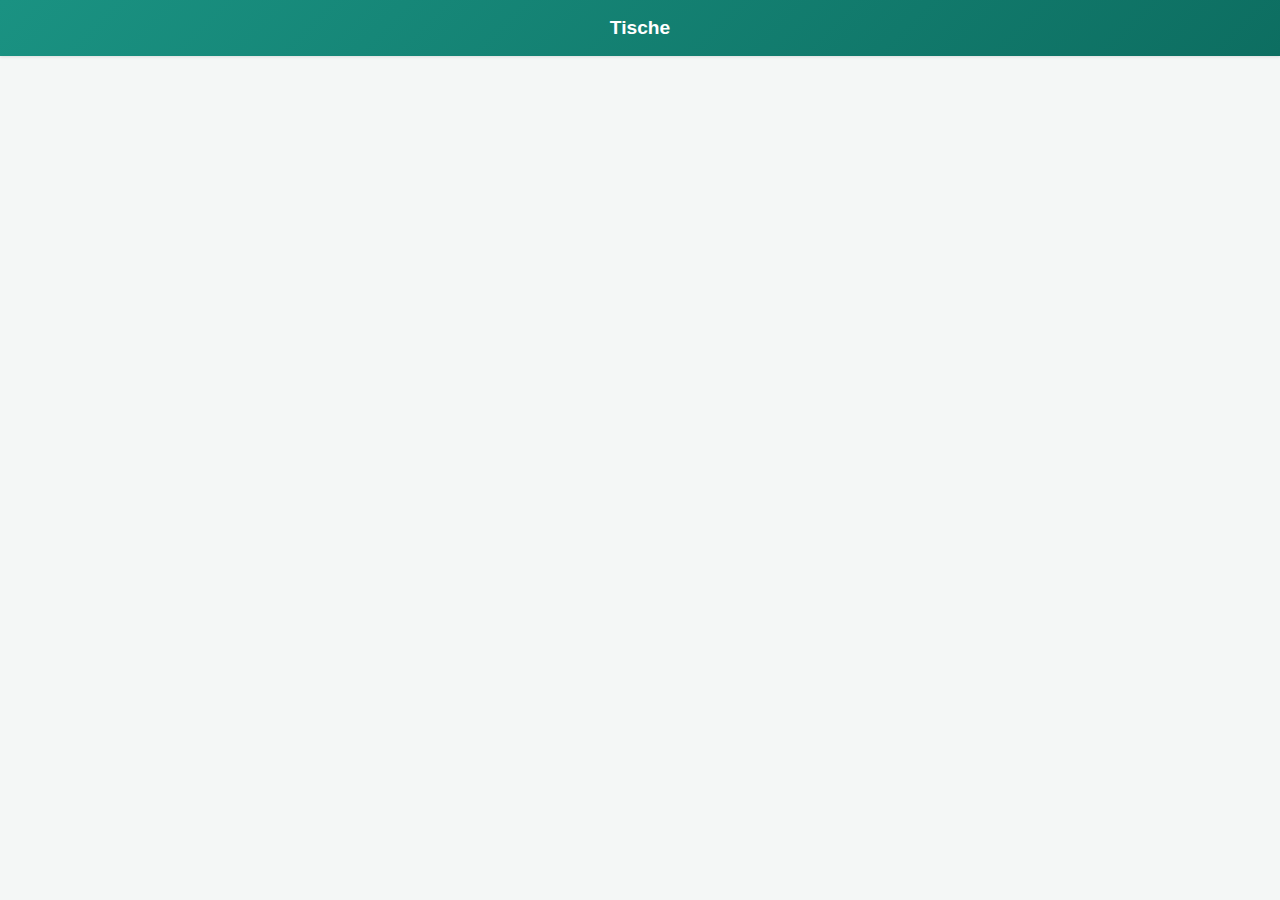
<file: index.html>
<!DOCTYPE html>
<html lang="en">

<head>
    <meta charset="UTF-8">
    <meta name="viewport"
        content="width=device-width, initial-scale=1.0, maximum-scale=1.0, user-scalable=no, viewport-fit=cover">
    <meta name="apple-mobile-web-app-capable" content="yes">
    <meta name="apple-mobile-web-app-status-bar-style" content="black-translucent">
    <meta name="apple-mobile-web-app-title" content="WaiterPad">
    <link rel="apple-touch-icon" href="https://cdn-icons-png.flaticon.com/512/1046/1046857.png">
    <meta name="theme-color" content="#1a9282">
    <link rel="manifest" href="manifest.json">
    <title>WaiterPad</title>
    <link rel="stylesheet" href="style.css">
</head>

<body>

    <header id="headerTitle">
        <div class="header-left"></div>
        <div class="header-center">Tische</div>
        <div class="header-right"></div>
    </header>

    <div id="modalContainer"></div>

    <div class="container">
        <div id="tableGrid" class="grid">
            <!-- Tables generated via script.js -->
        </div>

        <div id="orderInterface" style="display:none;">
            <div class="search-container">
                <input type="text" id="numSearch" class="search-box" placeholder="ID oder Name suchen..."
                    inputmode="decimal" autocomplete="off" oninput="searchMenu()">
                <button id="kbToggle" class="kb-toggle-btn" onclick="toggleKeyboard()"
                    title="Tastatur wechseln">⌨️</button>
            </div>
            <div id="searchResults" class="results"></div>

            <div class="order-header">
                <h3>Bestellung</h3>
            </div>

            <div id="activeOrder" class="order-list"></div>

            <div class="footer-btns">
                <button class="delete-table-btn" onclick="removeTable(currentTable)">Tisch löschen</button>
                <button class="clear-btn" onclick="clearTable()">Tisch leeren</button>
                <button class="back-btn" onclick="backToTables()">Zurück</button>
            </div>
        </div>
    </div>

    <script src="script.js"></script>
</body>

</html>
</file>
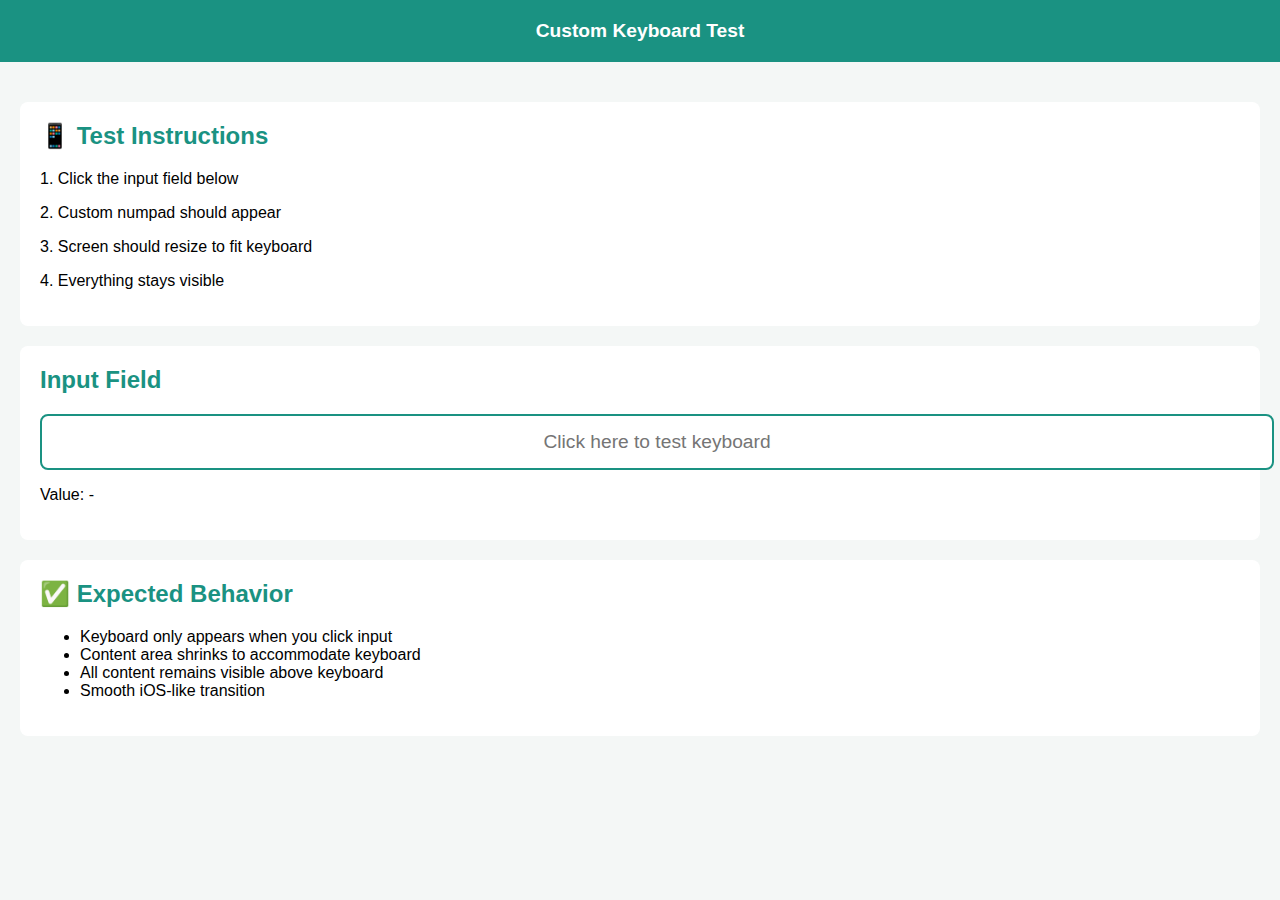
<file: keyboard_test.html>
<!DOCTYPE html>
<html lang="en">

<head>
    <meta charset="UTF-8">
    <meta name="viewport" content="width=device-width, initial-scale=1.0">
    <title>Test Custom Keyboard</title>
    <style>
        body {
            margin: 0;
            font-family: -apple-system, BlinkMacSystemFont, "Segoe UI", Roboto, sans-serif;
            height: 100vh;
            display: flex;
            flex-direction: column;
        }

        .container {
            flex: 1;
            display: flex;
            flex-direction: column;
            transition: padding-bottom 0.3s ease;
            position: relative;
        }

        .content {
            flex: 1;
            padding: 20px;
            overflow-y: auto;
            background: #f4f7f6;
        }

        .status {
            background: #1a9282;
            color: white;
            padding: 20px;
            text-align: center;
            font-size: 1.2rem;
            font-weight: bold;
        }

        input {
            width: 100%;
            padding: 15px;
            font-size: 1.2rem;
            text-align: center;
            border: 2px solid #1a9282;
            border-radius: 8px;
        }

        .test-area {
            margin: 20px 0;
            padding: 20px;
            background: white;
            border-radius: 8px;
        }

        h2 {
            color: #1a9282;
            margin-top: 0;
        }

        .keyboard {
            position: absolute;
            bottom: 0;
            left: 0;
            right: 0;
            background: #d3d3d8;
            padding: 8px 4px;
            box-shadow: 0 -1px 0 rgba(0, 0, 0, 0.1);
            display: none;
        }

        .keyboard-keys {
            display: flex;
            flex-direction: column;
            gap: 6px;
            max-width: 100%;
            margin: 0 auto;
            padding: 0 4px;
        }

        .keyboard-row {
            display: flex;
            gap: 6px;
            justify-content: center;
        }

        .key-btn {
            flex: 1;
            height: 48px;
            max-width: 120px;
            background: white;
            border: none;
            border-radius: 6px;
            font-size: 1.6rem;
            font-weight: 400;
            color: #000;
            box-shadow: 0 1px 0 rgba(0, 0, 0, 0.15);
            cursor: pointer;
        }

        .key-btn:active {
            transform: scale(0.97);
            background: #e5e5ea;
        }

        .key-wide {
            flex: 2;
        }

        .key-delete {
            background: #a5a5aa;
            color: white;
        }
    </style>
</head>

<body>
    <div class="container" id="container">
        <div class="status">Custom Keyboard Test</div>
        <div class="content">
            <div class="test-area">
                <h2>📱 Test Instructions</h2>
                <p>1. Click the input field below</p>
                <p>2. Custom numpad should appear</p>
                <p>3. Screen should resize to fit keyboard</p>
                <p>4. Everything stays visible</p>
            </div>

            <div class="test-area">
                <h2>Input Field</h2>
                <input type="text" id="testInput" placeholder="Click here to test keyboard" readonly
                    onclick="showKeyboard()">
                <p>Value: <span id="value">-</span></p>
            </div>

            <div class="test-area">
                <h2>✅ Expected Behavior</h2>
                <ul>
                    <li>Keyboard only appears when you click input</li>
                    <li>Content area shrinks to accommodate keyboard</li>
                    <li>All content remains visible above keyboard</li>
                    <li>Smooth iOS-like transition</li>
                </ul>
            </div>
        </div>

        <div class="keyboard" id="keyboard">
            <div class="keyboard-keys">
                <div class="keyboard-row">
                    <button class="key-btn" onclick="addChar('7')">7</button>
                    <button class="key-btn" onclick="addChar('8')">8</button>
                    <button class="key-btn" onclick="addChar('9')">9</button>
                </div>
                <div class="keyboard-row">
                    <button class="key-btn" onclick="addChar('4')">4</button>
                    <button class="key-btn" onclick="addChar('5')">5</button>
                    <button class="key-btn" onclick="addChar('6')">6</button>
                </div>
                <div class="keyboard-row">
                    <button class="key-btn" onclick="addChar('1')">1</button>
                    <button class="key-btn" onclick="addChar('2')">2</button>
                    <button class="key-btn" onclick="addChar('3')">3</button>
                </div>
                <div class="keyboard-row">
                    <button class="key-btn key-wide" onclick="addChar('0')">0</button>
                    <button class="key-btn key-delete" onclick="deleteChar()">⌫</button>
                </div>
            </div>
        </div>
    </div>

    <script>
        let activeInput = null;

        function showKeyboard() {
            activeInput = document.getElementById('testInput');
            const keyboard = document.getElementById('keyboard');
            const container = document.getElementById('container');

            keyboard.style.display = 'block';
            const keyboardHeight = keyboard.offsetHeight;
            container.style.paddingBottom = keyboardHeight + 'px';
        }

        function hideKeyboard() {
            const keyboard = document.getElementById('keyboard');
            const container = document.getElementById('container');

            keyboard.style.display = 'none';
            container.style.paddingBottom = '0';
            activeInput = null;
        }

        function addChar(char) {
            if (!activeInput) return;
            activeInput.value += char;
            document.getElementById('value').textContent = activeInput.value || '-';
        }

        function deleteChar() {
            if (!activeInput) return;
            activeInput.value = activeInput.value.slice(0, -1);
            document.getElementById('value').textContent = activeInput.value || '-';
        }

        // Hide keyboard when clicking outside
        document.addEventListener('click', (e) => {
            const keyboard = document.getElementById('keyboard');
            const input = document.getElementById('testInput');

            if (keyboard.style.display === 'block' &&
                !keyboard.contains(e.target) &&
                e.target !== input) {
                hideKeyboard();
            }
        });
    </script>
</body>

</html>
</file>
<file: style.css>
:root {
    --primary: #1a9282;
    --primary-gradient: linear-gradient(135deg, #1a9282 0%, #0d6e61 100%);
    --header-blue: #3a9bfb;
    --accent-green: #27ae60;
    --bg: #f4f7f6;
    --card-bg: #ffffff;
    --text: #2d3436;
    --white: #ffffff;
    --danger: #ff4757;
    --border-radius: 12px;
    --shadow-sm: 0 2px 8px rgba(0, 0, 0, 0.04);
    --shadow-md: 0 4px 12px rgba(0, 0, 0, 0.08);
    --shadow-lg: 0 8px 24px rgba(0, 0, 0, 0.12);
    --grid-spacing: 20px;
    /* Unified spacing variable */
}

/* Global iOS Optimizations */
* {
    box-sizing: border-box;
    touch-action: manipulation;
    -webkit-tap-highlight-color: transparent;
    user-select: none;
    -webkit-user-select: none;
    -webkit-touch-callout: none;
}

html,
body {
    margin: 0;
    padding: 0;
    height: 100%;
    height: 100dvh;
    width: 100%;
    /* Changed from 100vw to prevent potential overflow/centering issues */
    overflow: hidden;
    overscroll-behavior: none;
    font-family: -apple-system, BlinkMacSystemFont, "Segoe UI", Roboto, Helvetica, Arial, sans-serif;
    background: var(--bg);
    position: fixed;
    top: 0;
    left: 0;
}

#rootContainer {
    width: 100%;
    height: 100%;
    display: flex;
    flex-direction: column;
    overflow: hidden;
    background: var(--bg);
    position: relative;
}

header {
    background: var(--primary-gradient);
    color: white;
    height: calc(56px + env(safe-area-inset-top));
    padding-top: env(safe-area-inset-top);
    display: flex;
    align-items: center;
    justify-content: space-between;
    padding-left: max(15px, env(safe-area-inset-left), env(safe-area-inset-right));
    padding-right: max(15px, env(safe-area-inset-left), env(safe-area-inset-right));
    z-index: 2000;
    flex-shrink: 0;
    box-shadow: 0 1px 3px rgba(0, 0, 0, 0.1);
}

.header-left,
.header-right {
    min-width: 80px;
    display: flex;
    align-items: center;
}

.header-right {
    justify-content: flex-end;
    gap: 8px;
}

.header-center {
    font-size: 1.2rem;
    font-weight: 700;
    flex: 1;
    text-align: center;
    white-space: nowrap;
}

.header-icon-btn {
    background: rgba(255, 255, 255, 0.2);
    border: none;
    color: white;
    width: 38px;
    height: 38px;
    border-radius: 8px;
    display: flex;
    align-items: center;
    justify-content: center;
    padding: 0;
    transition: all 0.2s;
    cursor: pointer;
    backdrop-filter: blur(4px);
}

.header-icon-btn:active {
    transform: scale(0.92);
    background: rgba(255, 255, 255, 0.3);
}

.header-icon-btn svg {
    width: 22px;
    height: 22px;
    display: block;
}

#deleteAllBtn svg {
    stroke-width: 2;
}

.container {
    flex: 1;
    overflow-y: auto;
    overflow-x: hidden;
    padding: var(--grid-spacing);
    /* Ensure symmetric padding for perfect centering */
    padding-left: max(var(--grid-spacing), env(safe-area-inset-left), env(safe-area-inset-right));
    padding-right: max(var(--grid-spacing), env(safe-area-inset-left), env(safe-area-inset-right));
    padding-bottom: max(var(--grid-spacing), env(safe-area-inset-bottom));
    display: flex;
    flex-direction: column;
    width: 100%;
}

.grid {
    display: grid;
    grid-template-columns: repeat(3, 1fr);
    gap: var(--grid-spacing);
    width: 100%;
    max-width: 500px;
    margin: 0 auto;
    /* Ensure the grid itself doesn't cause scrolling but fits content */
    align-content: start;
}

/* 
   Optimizing for perfect centering:
   If 3 columns are too squeezed (e.g. small iPhone SE), 
   reduce to 2 columns to maintain square aspect ratio and breathing room.
*/
@media (max-width: 360px) {
    .grid {
        grid-template-columns: repeat(2, 1fr);
    }
}

.card {
    background: var(--card-bg);
    border-radius: 0;
    aspect-ratio: 1;
    display: flex;
    align-items: center;
    justify-content: center;
    box-shadow: var(--shadow-sm);
    border: 1px solid rgba(0, 0, 0, 0.03);
    transition: all 0.2s cubic-bezier(0.25, 0.8, 0.25, 1);
    cursor: pointer;
    position: relative;
    overflow: hidden;
    backface-visibility: hidden;
    -webkit-backface-visibility: hidden;
    /* Fix iOS flicker */
}

.card:active {
    transform: scale(0.96);
    box-shadow: var(--shadow-md);
}

.card-body {
    display: flex;
    flex-direction: column;
    align-items: center;
    justify-content: center;
    width: 100%;
    height: 100%;
}

.table-card .table-num {
    font-size: 2.2rem;
    font-weight: 800;
    color: var(--text);
    transition: color 0.2s;
}

.table-card.has-order {
    border: 2px solid var(--primary);
    background: #eafffa;
    /* Subtle tint */
}

.table-card.has-order .table-num {
    color: var(--primary);
}

.add-table-card svg {
    transition: transform 0.2s;
}

.add-table-card:active svg {
    transform: rotate(90deg);
}

/* Modern Header Components */
.header-back-btn {
    background: transparent;
    border: none;
    color: white;
    font-size: 1.25rem;
    font-weight: 700;
    display: flex;
    align-items: center;
    gap: 2px;
    padding: 0;
    cursor: pointer;
    z-index: 10;
}

.header-back-btn:active {
    opacity: 0.6;
}

/* Order Interface Refinements */
#orderInterface {
    display: flex;
    flex-direction: column;
    flex: 1;
    margin-top: 0;
    padding-top: 0;
    background: var(--bg);
    overflow: hidden;
    width: 100%;
    position: relative;
    /* Context for absolute children */
}


.order-list {
    flex: 1;
    overflow-y: auto;
    padding: 0;
    -webkit-overflow-scrolling: touch;
}

/* New Order Row Design */
.order-row-container {
    position: relative;
    overflow: hidden;
    background: var(--bg);
    margin-bottom: 1px;
    user-select: none;
}

.order-row {
    position: relative;
    display: flex;
    align-items: stretch;
    min-height: 52px;
    background: white;
    z-index: 2;
    transition: transform 0.2s ease-out;
    border-bottom: 1px solid #eee;
    touch-action: pan-y;
    /* Allow vertical scroll, let JS handle horizontal */
}

.qty-badge-box {
    width: 60px;
    background: var(--primary);
    display: flex;
    align-items: center;
    justify-content: center;
    flex-shrink: 0;
}

.qty-badge {
    font-size: 1.2rem;
    font-weight: 700;
    color: white;
}

.item-main-info {
    flex: 1;
    padding: 8px 15px;
    display: flex;
    justify-content: space-between;
    align-items: center;
}

.item-name {
    font-size: 1.1rem;
    font-weight: 600;
    color: #333;
}

.item-code {
    font-size: 0.9rem;
    color: #999;
    margin-left: 10px;
}

/* Swipe Delete Button */
.swipe-delete-btn {
    position: absolute;
    right: 0;
    top: 0;
    bottom: 0;
    width: 80px;
    background: var(--danger);
    color: white;
    display: flex;
    align-items: center;
    justify-content: center;
    font-size: 0.9rem;
    font-weight: 700;
    z-index: 1;
}

/* Swipe State */
.order-row.swiped {
    transform: translateX(-80px);
}

/* Footer Controls - Optimized for iPhone/PWA */
.table-footer-controls {
    background: #fff;
    /* Clean white background for area */
    /* Remove padding to allow buttons to sit flush */
    padding-bottom: 0;
    display: flex;
    flex-direction: column;
    gap: 0;
    box-shadow: 0 -2px 10px rgba(0, 0, 0, 0.1);
    z-index: 100;
}

.footer-action-btns {
    display: grid;
    grid-template-columns: 1fr 1fr;
    gap: 1px;
    /* Minimal gap for visual separation */
    background: #e0e0e0;
    /* Separator color */
}

.footer-action-btns button {
    height: 56px;
    /* Slightly taller for better touch target */
    border: none;
    border-radius: 0;
    /* Remove radius for flush look */
    font-weight: 700;
    font-size: 1.1rem;
    transition: background 0.2s;
    cursor: pointer;
    -webkit-appearance: none;
    /* Remove iOS button style */
    appearance: none;
}

.clear-table-btn {
    background: #f8f9fa;
    color: #555;
    border-top: 1px solid #eee;
}

.delete-table-btn {
    background: var(--primary);
    color: white;
}

.footer-action-btns button:active {
    opacity: 0.8;
}

.top-search {
    position: static;
    padding: 0;
    background: #e9ecef;
    border-bottom: 1px solid #eee;
    z-index: 1001;
}

.search-bar-wrapper {
    display: flex;
    align-items: center;
    background: transparent;
    border-radius: 0;
    padding: 0;
    gap: 0;
}

.search-icon-side {
    width: 36px;
    height: 36px;
    display: flex;
    align-items: center;
    justify-content: center;
    color: #7f8c8d;
}

.search-icon-side svg {
    width: 20px;
    height: 20px;
}

.modern-search-box {
    flex: 1;
    border: none;
    background: transparent;
    height: 52px;
    font-size: 1.15rem;
    outline: none;
    color: #333;
    -webkit-appearance: none;
    appearance: none;
    border-radius: 0;
    box-shadow: none;
    /* Remove iOS input shadow */
}

.kb-switch-btn {
    width: 52px;
    height: 52px;
    background: rgba(0, 0, 0, 0.05);
    border: none;
    border-radius: 0;
    color: #7f8c8d;
    display: flex;
    align-items: center;
    justify-content: center;
    cursor: pointer;
}

.kb-switch-btn svg {
    width: 24px;
    height: 24px;
}

/* Results Dropdown (now at top) */
#searchResults {
    position: absolute;
    top: 52px;
    left: 0;
    right: 0;
    bottom: 0;
    background: #fdfdfd;
    overflow-y: auto;
    z-index: 2000;
    display: none !important;
    overscroll-behavior: contain;
    -webkit-overflow-scrolling: touch;
}

#searchResults.active {
    display: block !important;
}

.result-item {
    padding: 12px 15px;
    border-bottom: 1px solid #eee;
    display: flex;
    align-items: center;
    color: #333;
    cursor: pointer;
}

.result-item .item-id {
    width: 60px;
    font-weight: 700;
    color: var(--primary);
    font-size: 1.1rem;
    flex-shrink: 0;
}

.result-item .item-text {
    flex: 1;
    font-weight: 600;
    font-size: 1.1rem;
}

.result-item .qty-tag {
    background: var(--primary);
    color: white;
    padding: 2px 8px;
    border-radius: 4px;
    font-size: 0.9rem;
    font-weight: 700;
    margin-left: 10px;
}

.result-item:active {
    background: #f8f9fa;
}

/* Responsive adjustments */
@media (max-height: 500px) {
    .table-footer-controls {
        padding-top: 5px;
        padding-bottom: 5px;
    }
}

/* Custom Modal Styling */
.modal-overlay {
    position: absolute;
    /* Changed from absolute relative to body (which was 100vh) to absolute relative to rootContainer (which is resized) */
    top: 0;
    left: 0;
    right: 0;
    bottom: 0;
    background: rgba(0, 0, 0, 0.5);
    display: flex;
    align-items: center;
    justify-content: center;
    z-index: 3000;
}

.modal {
    background: white;
    width: 85%;
    max-width: 320px;
    border-radius: 4px;
    overflow: hidden;
    text-align: center;
    box-shadow: var(--shadow-lg);
    animation: modalPop 0.3s cubic-bezier(0.34, 1.56, 0.64, 1);
    color: #333;
}

@keyframes modalPop {
    from {
        transform: scale(0.9);
        opacity: 0;
    }

    to {
        transform: scale(1);
        opacity: 1;
    }
}

.modal-header {
    padding: 24px 20px 12px;
    font-weight: 800;
    font-size: 1.4rem;
    color: var(--text);
}

.modal-body {
    padding: 0 24px 24px;
    color: #666;
    font-size: 1.1rem;
}

.modal-input {
    width: 100%;
    padding: 10px;
    border: 1px solid #ddd;
    border-radius: 4px;
    font-size: 1.3rem;
    font-weight: 700;
    text-align: center;
    outline: none;
    background: #fff;
    color: #333;
    margin-top: 10px;
    -webkit-appearance: none;
    appearance: none;
    box-shadow: none;
    border-radius: 0;
    /* Cleaner look */
}

.modal-input:focus {
    border-color: var(--primary);
}

.modal-footer {
    display: flex;
    border-top: 1px solid #eee;
}

.modal-btn {
    flex: 1;
    padding: 14px;
    font-weight: 700;
    color: #007aff;
    background: none;
    border: none;
    cursor: pointer;
    font-size: 1.2rem;
    transition: background 0.2s;
    -webkit-appearance: none;
    appearance: none;
}

.modal-btn:active {
    background: #f9f9f9;
}

.modal-btn.primary {
    font-weight: 900;
    border-left: 1px solid #f0f0f0;
}

.modal-btn:not(.primary) {
    color: #888;
}
</file>
